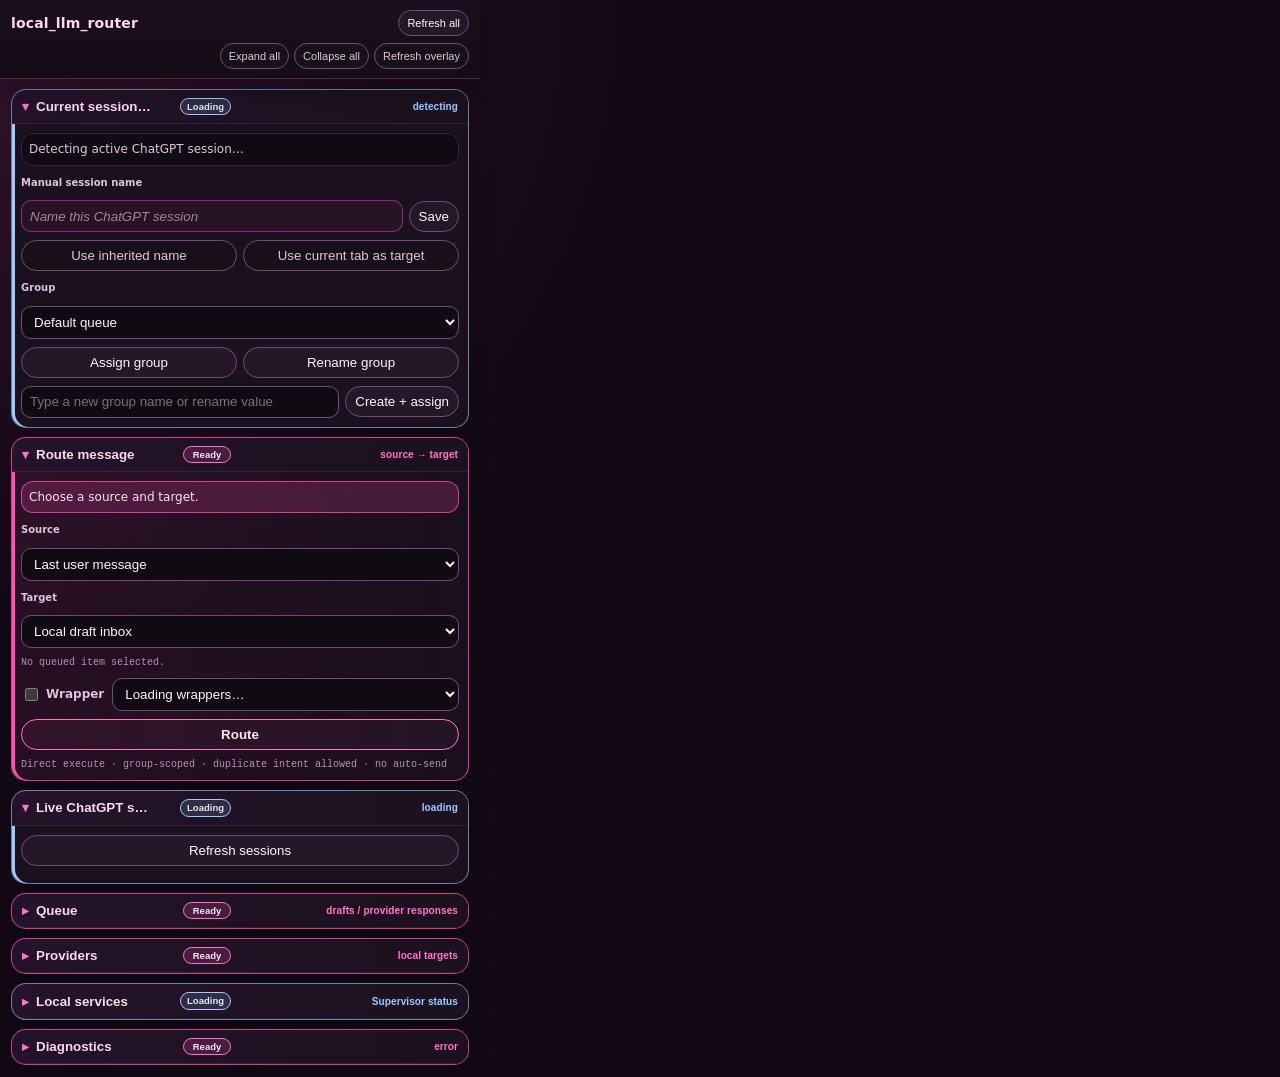
<file: local_llm_router/extension/popup.html>
<!doctype html>
<html lang="en">
<head>
    <meta charset="utf-8"/>
    <title>local_llm_router</title>
    <style>
		:root {
			color-scheme: dark;
			--bg: #120914;
			--panel: #1b101d;
			--panel2: #24132a;
			--field: #100a12;
			--text: #fff5fb;
			--muted: #dec2df;
			--dim: #b691b7;
			--border: #3a2440;
			--border2: #714b78;
			--accent: #ffd7ee;
			--pink: #ff4fb8;
			--pink2: #ff74c7;
			--pinkSoft: rgba(255, 79, 184, .18);
			--pinkCard: #261124;
			--orange: #ff9d42;
			--orange2: #ffb46e;
			--orangeSoft: rgba(255, 157, 66, .18);
			--orangeCard: #27160d;
			--blue: #9fc9ff;
			--blueSoft: rgba(159, 201, 255, .14);
			--green: #b6d7a8;
			--danger: #ff7f9f;
		}

		* {
			box-sizing: border-box;
		}

		body {
			margin: 0;
			width: 480px;
			max-width: 480px;
			background: radial-gradient(circle at top left, rgba(255, 79, 184, .15), transparent 38%), var(--bg);
			color: var(--text);
			font: 12px/1.35 system-ui, -apple-system, BlinkMacSystemFont, "Segoe UI", sans-serif;
		}

		header {
			position: sticky;
			top: 0;
			z-index: 2;
			padding: 10px 11px 9px;
			border-bottom: 1px solid rgba(255, 79, 184, .28);
			background: linear-gradient(180deg, #1b0f1d 0%, #150c16 100%);
			display: grid;
			gap: 7px;
			box-shadow: 0 10px 24px rgba(0, 0, 0, .25);
		}

		.topline {
			display: flex;
			justify-content: space-between;
			align-items: center;
			gap: 8px;
		}

		h1 {
			margin: 0;
			font-size: 14px;
			color: var(--accent);
			letter-spacing: .01em;
		}

		.top-actions {
			display: flex;
			gap: 5px;
			flex-wrap: wrap;
			justify-content: flex-end;
		}

		main {
			padding: 10px 11px 12px;
			display: grid;
			gap: 9px;
		}

		.section {
			border: 1px solid var(--border);
			background: var(--panel);
			border-radius: 15px;
			overflow: hidden;
			box-shadow: inset 3px 0 0 rgba(255, 79, 184, .35), 0 8px 22px rgba(0, 0, 0, .18);
		}

		.section.state-selected, .section.state-default, .section.state-custom, .section.state-ready, .section.state-off {
			border-color: rgba(255, 79, 184, .78);
			background: linear-gradient(90deg, rgba(255, 79, 184, .09), rgba(27, 16, 29, .98));
			box-shadow: inset 3px 0 0 var(--pink), 0 8px 22px rgba(0, 0, 0, .18);
		}

		.section.state-missing, .section.state-warn {
			border-color: rgba(255, 157, 66, .84);
			background: linear-gradient(90deg, rgba(255, 157, 66, .10), rgba(27, 16, 29, .98));
			box-shadow: inset 3px 0 0 var(--orange), 0 8px 22px rgba(0, 0, 0, .18);
		}

		.section.state-loading {
			border-color: rgba(159, 201, 255, .62);
			box-shadow: inset 3px 0 0 var(--blue), 0 8px 22px rgba(0, 0, 0, .18);
		}

		.section-toggle {
			width: 100%;
			border: 0;
			border-bottom: 1px solid rgba(255, 255, 255, .07);
			border-radius: 0;
			background: linear-gradient(90deg, #24132a, #1c111e);
			color: var(--accent);
			padding: 8px 10px;
			text-align: left;
			font-weight: 800;
			cursor: pointer;
			display: grid;
			grid-template-columns: auto minmax(0, 1fr) minmax(56px, auto) minmax(142px, 220px);
			gap: 7px;
			align-items: center;
		}

		.section-toggle::before {
			content: "▾";
			color: var(--pink2);
			font-weight: 900;
		}

		.collapsed .section-toggle::before {
			content: "▸";
		}

		.section-toggle > span:first-of-type {
			min-width: 0;
			overflow: hidden;
			text-overflow: ellipsis;
			white-space: nowrap;
			padding-right: 10px;
		}

		.section-toggle > .pill {
			justify-self: end;
			min-width: 48px;
			text-align: center;
			margin-left: 10px;
		}

		.section-toggle .hint {
			color: var(--pink2);
			font-size: 10px;
			font-weight: 850;
			overflow: hidden;
			text-overflow: ellipsis;
			white-space: nowrap;
			text-align: right;
			letter-spacing: .01em;
			text-shadow: 0 0 10px rgba(255, 79, 184, .18);
		}

		.section.state-missing .section-toggle .hint, .section.state-warn .section-toggle .hint {
			color: var(--orange2);
			text-shadow: 0 0 10px rgba(255, 157, 66, .18);
		}

		.section.state-loading .section-toggle .hint {
			color: var(--blue);
			text-shadow: 0 0 10px rgba(159, 201, 255, .18);
		}

		.section-body {
			padding: 9px;
			display: grid;
			gap: 8px;
		}

		.collapsed .section-body {
			display: none;
		}

		label {
			display: block;
			color: var(--muted);
			font-size: 10px;
			margin: 2px 0 3px;
			font-weight: 650;
		}

		select, input {
			width: 100%;
			min-width: 0;
			background: var(--field);
			color: var(--text);
			border: 1px solid var(--border2);
			border-radius: 10px;
			padding: 7px 8px;
			min-height: 32px;
		}

		select:focus, input:focus {
			outline: 2px solid rgba(255, 79, 184, .38);
			border-color: var(--pink2);
		}

		input::placeholder {
			color: rgba(255, 245, 251, .44);
		}

		input.input-current::placeholder {
			color: rgba(255, 215, 238, .58);
			font-style: italic;
		}

		input.input-current:not(:focus):placeholder-shown {
			border-color: rgba(255, 79, 184, .48);
			background: rgba(255, 79, 184, .055);
		}

		button {
			padding: 7px 9px;
			border-radius: 999px;
			border: 1px solid var(--border2);
			background: #241828;
			color: var(--text);
			cursor: pointer;
			min-height: 31px;
			white-space: nowrap;
		}

		button:hover {
			border-color: var(--pink2);
			box-shadow: 0 0 0 1px rgba(255, 79, 184, .16);
		}

		button:disabled {
			opacity: .55;
			cursor: not-allowed;
		}

		.primary {
			border-color: var(--pink2);
			background: linear-gradient(90deg, #321329, #231526);
			width: 100%;
			font-weight: 850;
			color: #ffe4f4;
		}

		.danger {
			border-color: var(--danger);
		}

		.quiet {
			color: var(--muted);
			background: #171018;
		}

		.small {
			padding: 5px 8px;
			min-height: 26px;
			font-size: 11px;
		}

		.grid {
			display: grid;
			grid-template-columns: 1fr 1fr;
			gap: 6px;
		}

		.triple {
			display: grid;
			grid-template-columns: 1fr 1fr 1fr;
			gap: 6px;
		}

		.inline {
			display: flex;
			gap: 6px;
			align-items: center;
		}

		.inline > input, .inline > select {
			flex: 1;
			min-width: 0;
		}

		.inline > button {
			flex: 0 0 auto;
		}

		.row {
			border: 1px solid var(--border);
			border-radius: 12px;
			padding: 8px;
			background: var(--field);
			display: grid;
			gap: 6px;
			box-shadow: inset 3px 0 0 rgba(255, 79, 184, .12);
		}

		.row.selected, .row.state-selected, .row.state-ready, .row.live-current {
			border-color: rgba(255, 79, 184, .8);
			background: var(--pinkCard);
			box-shadow: inset 3px 0 0 var(--pink);
		}

		.row.state-missing {
			border-color: var(--orange);
			background: var(--orangeCard);
			box-shadow: inset 3px 0 0 var(--orange);
		}

		.row-title {
			font-weight: 800;
			color: var(--text);
			line-height: 1.25;
			overflow-wrap: anywhere;
		}

		.row-actions {
			display: grid;
			grid-template-columns: 1fr 1fr 1fr;
			gap: 5px;
		}

		.row-actions.two {
			grid-template-columns: 1fr 1fr;
		}

		.row-actions button {
			font-size: 11px;
			padding: 6px 7px;
		}

		.meta {
			color: var(--dim);
			font-family: ui-monospace, SFMono-Regular, Menlo, monospace;
			font-size: 10px;
			line-height: 1.35;
			overflow-wrap: anywhere;
		}

		.summary {
			border: 1px solid var(--border);
			border-radius: 12px;
			padding: 7px;
			background: var(--field);
			color: var(--muted);
		}

		.summary.state-selected, .summary.state-default, .summary.state-custom, .summary.state-ready, .summary.state-off {
			border-color: rgba(255, 79, 184, .75);
			background: var(--pinkSoft);
			color: #ffe1f3;
		}

		.summary.state-missing, .summary.state-warn {
			border-color: var(--orange);
			background: var(--orangeSoft);
			color: #ffe6c9;
		}

		.badge, .pill {
			display: inline-block;
			border: 1px solid var(--border2);
			border-radius: 999px;
			padding: 2px 6px;
			margin: 0 4px 4px 0;
			color: var(--muted);
			font-size: 10px;
			font-weight: 750;
		}

		.pill {
			margin: 0;
			font-size: 9.5px;
			line-height: 1.2;
		}

		.pill.state-selected, .pill.state-default, .pill.state-custom, .pill.state-ready, .pill.state-off, .badge.good, .badge.pink {
			border-color: var(--pink2);
			color: #ffe1f3;
			background: var(--pinkSoft);
		}

		.pill.state-missing, .pill.state-warn, .badge.hot, .badge.orange {
			border-color: var(--orange);
			color: #ffe6c9;
			background: var(--orangeSoft);
		}

		.pill.state-loading, .badge.blue {
			border-color: var(--blue);
			color: #d8eaff;
			background: var(--blueSoft);
		}

		.route-flow {
			display: grid;
			gap: 6px;
		}

		.route-flow-line {
			display: grid;
			grid-template-columns: 46px minmax(0, 1fr);
			gap: 8px;
			align-items: center;
		}

		.route-flow-label {
			color: var(--dim);
			font-size: 9.5px;
			font-weight: 850;
			letter-spacing: .04em;
			text-transform: uppercase;
		}

		.route-flow-value {
			color: var(--text);
			font-size: 11px;
			font-weight: 760;
			overflow: hidden;
			text-overflow: ellipsis;
			white-space: nowrap;
		}

		.route-flow-extra {
			color: var(--muted);
			font-size: 10px;
			line-height: 1.25;
			padding-top: 1px;
		}

		.scroll-list {
			display: grid;
			gap: 7px;
			max-height: 275px;
			overflow: auto;
			padding-right: 2px;
		}

		#output {
			white-space: pre-wrap;
			font-family: ui-monospace, SFMono-Regular, Menlo, monospace;
			color: var(--muted);
			background: var(--field);
			border: 1px solid var(--border);
			border-radius: 10px;
			padding: 8px;
			max-height: 220px;
			overflow: auto;
		}

		.checkbox-row {
			display: grid;
			grid-template-columns: auto minmax(0, 1fr);
			gap: 8px;
			align-items: center;
		}

		.checkbox-label {
			display: flex;
			align-items: center;
			gap: 5px;
			color: var(--muted);
			font-size: 12px;
			margin: 0;
		}

		.checkbox-label input {
			width: auto;
			min-height: 0;
		}
    </style>
</head>
<body>
<header>
    <div class="topline">
        <h1>local_llm_router</h1>
        <div class="top-actions">
            <button id="refreshAll" class="small"
                    title="Refresh daemon state, live sessions, providers, queue, and wrappers">Refresh all
            </button>
        </div>
    </div>
    <div class="top-actions">
        <button id="expandAll" class="small quiet">Expand all</button>
        <button id="collapseAll" class="small quiet">Collapse all</button>
        <button id="refreshOverlay" class="small quiet">Refresh overlay</button>
    </div>
</header>
<main>
    <section class="section state-loading" data-section="identity">
        <button class="section-toggle" type="button"><span>Current session / group</span><span id="identityPill"
                                                                                               class="pill state-loading">Loading</span><span
                id="currentSessionSummary" class="hint">detecting</span></button>
        <div class="section-body">
            <div id="currentSessionCard" class="summary state-loading">Detecting active ChatGPT session…</div>
            <label for="sessionAlias">Manual session name</label>
            <div class="inline"><input id="sessionAlias" class="input-current" placeholder="Name this ChatGPT session"/>
                <button id="saveAlias">Save</button>
            </div>
            <div class="grid">
                <button id="saveInferredAlias" class="quiet">Use inherited name</button>
                <button id="useActiveAsTarget" class="quiet">Use current tab as target</button>
            </div>
            <label for="queueGroupSelect">Group</label>
            <select id="queueGroupSelect">
                <option value="default">Default queue</option>
            </select>
            <div class="grid">
                <button id="assignGroup">Assign group</button>
                <button id="renameGroup">Rename group</button>
            </div>
            <div class="inline"><input id="groupName" placeholder="Type a new group name or rename value"/>
                <button id="createAssignGroup">Create + assign</button>
            </div>
        </div>
    </section>

    <section class="section state-ready" data-section="route">
        <button class="section-toggle" type="button"><span>Route message</span><span id="routePill"
                                                                                     class="pill state-ready">Ready</span><span
                id="routeSummary" class="hint">source → target</span></button>
        <div class="section-body">
            <div id="routeContext" class="summary state-ready">Choose a source and target.</div>
            <label for="routeSource">Source</label>
            <select id="routeSource">
                <option value="latest_user">Last user message</option>
                <option value="latest_assistant">Last assistant response</option>
                <option value="selected_draft">Selected queued item</option>
            </select>
            <label for="routeTarget">Target</label>
            <select id="routeTarget">
                <option value="local_draft">Local draft inbox</option>
            </select>
            <div id="selectedDraftSummary" class="meta">No queued item selected.</div>
            <div class="checkbox-row"><label class="checkbox-label" for="routeWrapperEnabled"><input
                    id="routeWrapperEnabled" type="checkbox"/> Wrapper</label><select id="routeWrapperSelect">
                <option value="">Loading wrappers…</option>
            </select></div>
            <button id="routeExecute" class="primary">Route</button>
            <div class="meta">Direct execute · group-scoped · duplicate intent allowed · no auto-send</div>
        </div>
    </section>

    <section class="section state-loading" data-section="sessions">
        <button class="section-toggle" type="button"><span>Live ChatGPT sessions</span><span id="sessionsPill"
                                                                                             class="pill state-loading">Loading</span><span
                id="sessionCount" class="hint">loading</span></button>
        <div class="section-body">
            <button id="refreshSessions">Refresh sessions</button>
            <div id="liveSessions" class="scroll-list"></div>
        </div>
    </section>

    <section class="section state-ready" data-section="queue">
        <button class="section-toggle" type="button"><span>Queue</span><span id="queuePill" class="pill state-ready">Ready</span><span
                id="queueSummary" class="hint">drafts / provider responses</span></button>
        <div class="section-body">
            <div class="summary state-ready">
                <div class="row-title">Add to group queue</div>
                <div class="meta">Queue latest user/assistant for grouped-session handoff.</div>
                <div class="grid" style="margin-top:6px;">
                    <button id="queueUser">Queue user</button>
                    <button id="queueAssistant">Queue assistant</button>
                </div>
            </div>
            <label for="queueSourceMode">Source mode</label><select id="queueSourceMode">
            <option value="all_insertable">All insertable</option>
            <option value="chatgpt_captures">ChatGPT captures</option>
            <option value="provider_responses">Provider responses</option>
        </select>
            <div class="grid">
                <button id="loadQueue">Load queue</button>
                <button id="insertNext">Insert next into active tab</button>
            </div>
            <div id="queueList" class="scroll-list"></div>
        </div>
    </section>

    <section class="section state-ready" data-section="providers">
        <button class="section-toggle" type="button"><span>Providers</span><span id="providerPill"
                                                                                 class="pill state-ready">Ready</span><span
                id="providerSummary" class="hint">local targets</span></button>
        <div class="section-body"><label for="dispatchProvider">Dispatch provider</label><select id="dispatchProvider">
            <option value="">Loading…</option>
        </select>
            <div class="grid">
                <button id="probeProvider">Probe selected</button>
                <button id="refreshProviders">Refresh providers</button>
            </div>
        </div>
    </section>

    <section class="section state-loading" data-section="services">
        <button class="section-toggle" type="button"><span>Local services</span><span id="servicesPill"
                                                                                      class="pill state-loading">Loading</span><span
                id="servicesSummary" class="hint">Supervisor status</span></button>
        <div class="section-body">
            <button id="localServicesStatus">Load service status</button>
            <div id="localServices" class="scroll-list"></div>
        </div>
    </section>

    <section class="section state-ready" data-section="diagnostics">
        <button class="section-toggle" type="button"><span>Diagnostics</span><span id="diagnosticsPill"
                                                                                   class="pill state-ready">Ready</span><span
                id="diagnosticsSummary" class="hint">output</span></button>
        <div class="section-body">
            <div class="grid">
                <button id="status">Active tab status</button>
                <button id="openInbox">Open inbox</button>
                <button id="disconnect" class="danger">Disconnect tab</button>
            </div>
            <div id="output">Ready.</div>
        </div>
    </section>
</main>
<script src="popup.js"></script>
</body>
</html>
</file>
